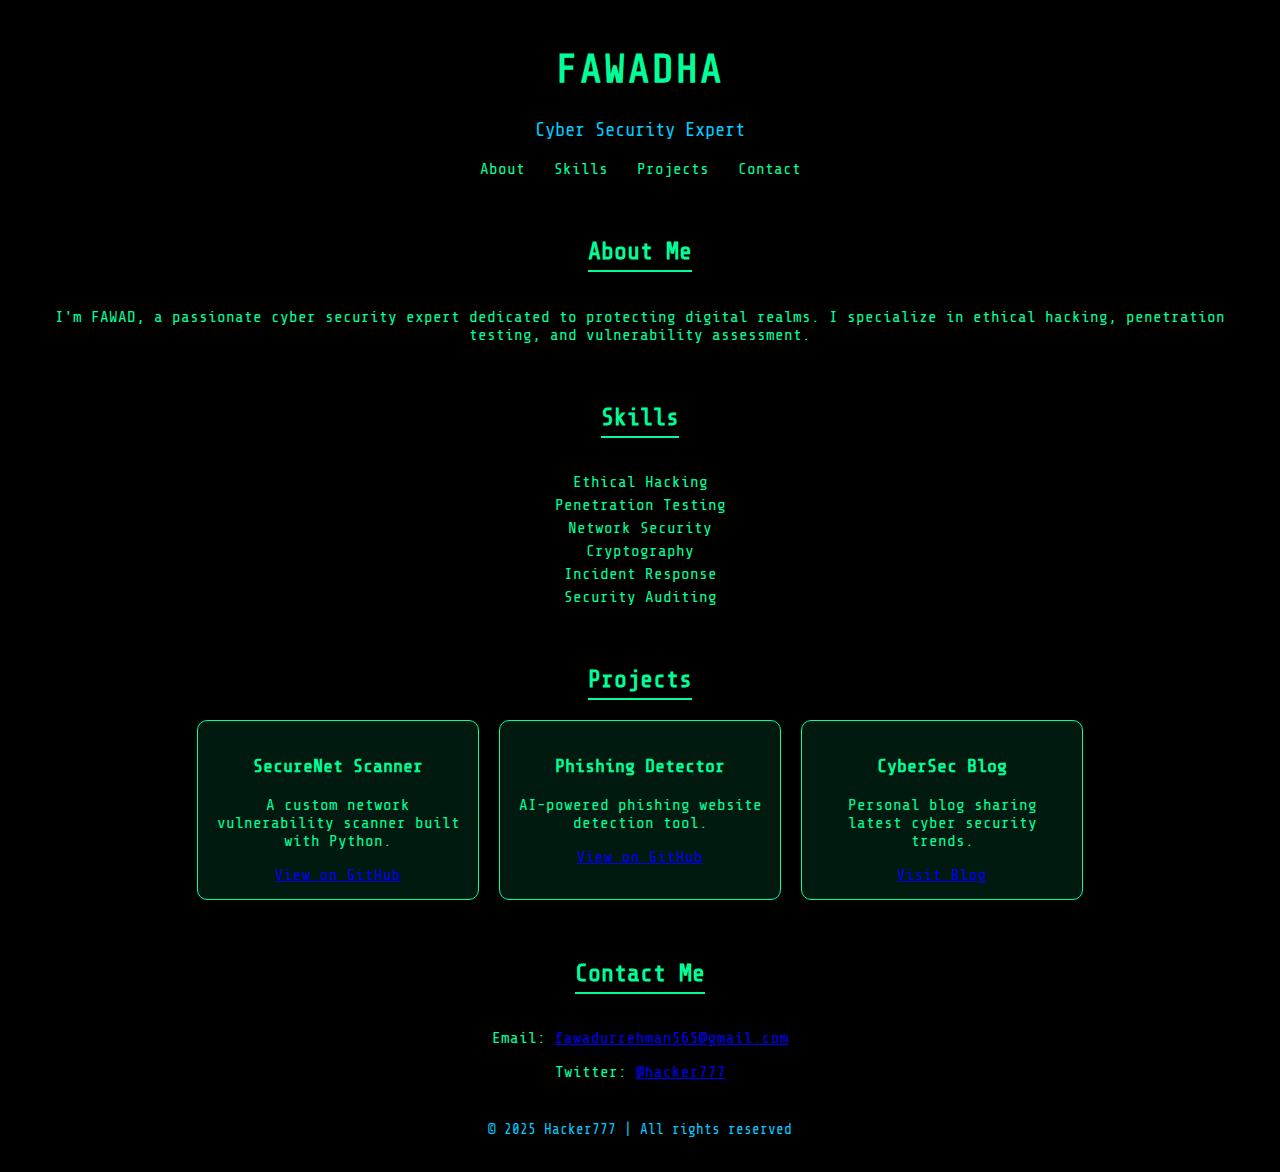
<file: index.html>
<!DOCTYPE html>
<html lang="en">
<head>
  <meta charset="UTF-8" />
  <meta name="viewport" content="width=device-width, initial-scale=1" />
  <title>HACKED| Cyber Security Expert</title>
  
  <!-- Google Fonts: Hacker style -->
  <link href="https://fonts.googleapis.com/css2?family=Share+Tech+Mono&display=swap" rel="stylesheet" />
  
  <!-- CSS -->
  <link rel="stylesheet" href="style.css" />
  
  <!-- Favicon (optional) -->
  <link rel="icon" href="https://cdn-icons-png.flaticon.com/512/3064/3064197.png" />
</head>
<body>
  <div class="container">
    <header>
      <h1>FAWAD<span>HACKER</span></h1>
      <p class="subtitle">Cyber Security Expert</p>
      <nav>
        <a href="#about">About</a>
        <a href="#skills">Skills</a>
        <a href="#projects">Projects</a>
        <a href="#contact">Contact</a>
      </nav>
    </header>

    <main>
      <section id="about">
        <h2>About Me</h2>
        <p>
          I'm FAWAD, a passionate cyber security expert dedicated to
          protecting digital realms. I specialize in ethical hacking,
          penetration testing, and vulnerability assessment.
        </p>
      </section>

      <section id="skills">
        <h2>Skills</h2>
        <ul class="skills-list">
          <li>Ethical Hacking</li>
          <li>Penetration Testing</li>
          <li>Network Security</li>
          <li>Cryptography</li>
          <li>Incident Response</li>
          <li>Security Auditing</li>
        </ul>
      </section>

      <section id="projects">
        <h2>Projects</h2>
        <div class="project-cards">
          <div class="card">
            <h3>SecureNet Scanner</h3>
            <p>A custom network vulnerability scanner built with Python.</p>
            <a href="#" target="_blank">View on GitHub</a>
          </div>
          <div class="card">
            <h3>Phishing Detector</h3>
            <p>AI-powered phishing website detection tool.</p>
            <a href="#" target="_blank">View on GitHub</a>
          </div>
          <div class="card">
            <h3>CyberSec Blog</h3>
            <p>Personal blog sharing latest cyber security trends.</p>
            <a href="#" target="_blank">Visit Blog</a>
          </div>
        </div>
      </section>

      <section id="contact">
        <h2>Contact Me</h2>
        <p>Email: <a href="mailto:fawadurrehman565@gmail.com">fawadurrehman565@gmail.com</a></p>
        <p>Twitter: <a href="https://twitter.com/hacker777" target="_blank">@hacker777</a></p>
      </section>
    </main>

    <footer>
      <p>© 2025 Hacker777 | All rights reserved</p>
    </footer>
  </div>

  <!-- JS -->
  <script src="script.js"></script>
</body>
</html>
</file>
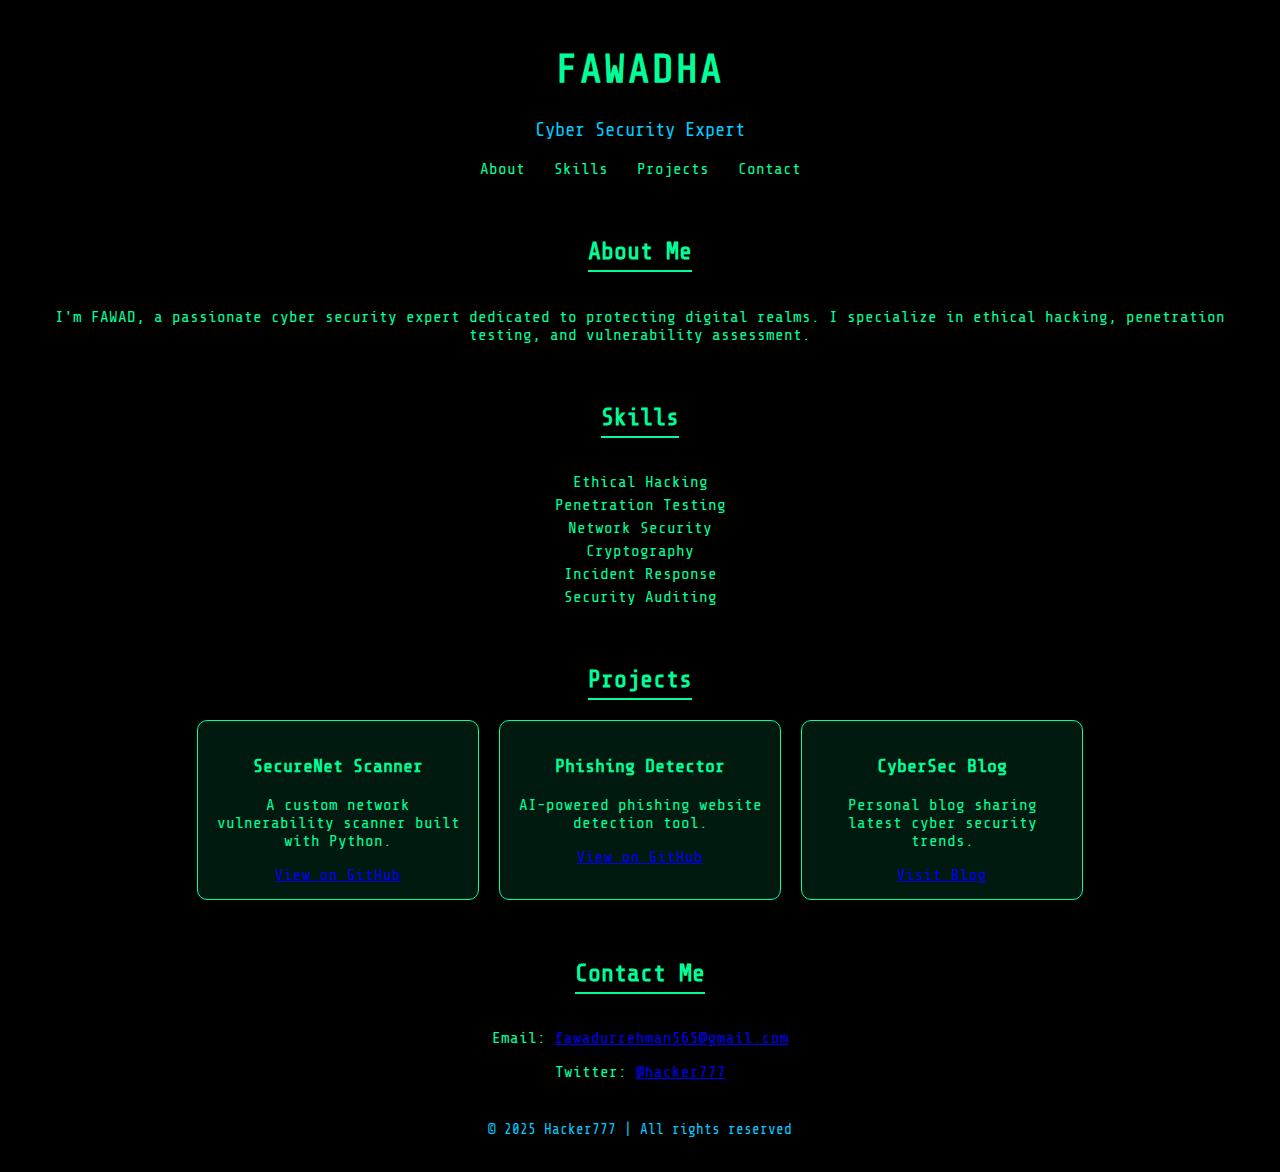
<file: my-website/index.html>
<!DOCTYPE html>
<html lang="en">
<head>
  <meta charset="UTF-8" />
  <meta name="viewport" content="width=device-width, initial-scale=1" />
  <title>HACKED | Cyber Security Expert</title>

  <!-- Google Fonts -->
  <link href="https://fonts.googleapis.com/css2?family=Share+Tech+Mono&display=swap" rel="stylesheet" />

  <!-- CSS -->
  <link rel="stylesheet" href="style.css" />

  <!-- Favicon -->
  <link rel="icon" href="https://cdn-icons-png.flaticon.com/512/3064/3064197.png" />
</head>
<body>
  <div class="container">
    <header>
      <h1>FAWAD<span>HACKER</span></h1>
      <p class="subtitle">Cyber Security Expert</p>
      <nav>
        <a href="#about">About</a>
        <a href="#skills">Skills</a>
        <a href="#projects">Projects</a>
        <a href="#contact">Contact</a>
      </nav>
    </header>

    <main>
      <section id="about">
        <h2>About Me</h2>
        <p>
          I'm FAWAD, a passionate cyber security expert dedicated to
          protecting digital realms. I specialize in ethical hacking,
          penetration testing, and vulnerability assessment.
        </p>
      </section>

      <section id="skills">
        <h2>Skills</h2>
        <ul class="skills-list">
          <li>Ethical Hacking</li>
          <li>Penetration Testing</li>
          <li>Network Security</li>
          <li>Cryptography</li>
          <li>Incident Response</li>
          <li>Security Auditing</li>
        </ul>
      </section>

      <section id="projects">
        <h2>Projects</h2>
        <div class="project-cards">
          <div class="card">
            <h3>SecureNet Scanner</h3>
            <p>A custom network vulnerability scanner built with Python.</p>
            <a href="#" target="_blank">View on GitHub</a>
          </div>
          <div class="card">
            <h3>Phishing Detector</h3>
            <p>AI-powered phishing website detection tool.</p>
            <a href="#" target="_blank">View on GitHub</a>
          </div>
          <div class="card">
            <h3>CyberSec Blog</h3>
            <p>Personal blog sharing latest cyber security trends.</p>
            <a href="#" target="_blank">Visit Blog</a>
          </div>
        </div>
      </section>

      <section id="contact">
        <h2>Contact Me</h2>
        <p>Email: <a href="mailto:fawadurrehman565@gmail.com">fawadurrehman565@gmail.com</a></p>
        <p>Twitter: <a href="https://twitter.com/hacker777" target="_blank">@hacker777</a></p>
      </section>
    </main>

    <footer>
      <p>© 2025 Hacker777 | All rights reserved</p>
    </footer>
  </div>

  <!-- JS -->
  <script src="script.js"></script>
</body>
</html>
</file>
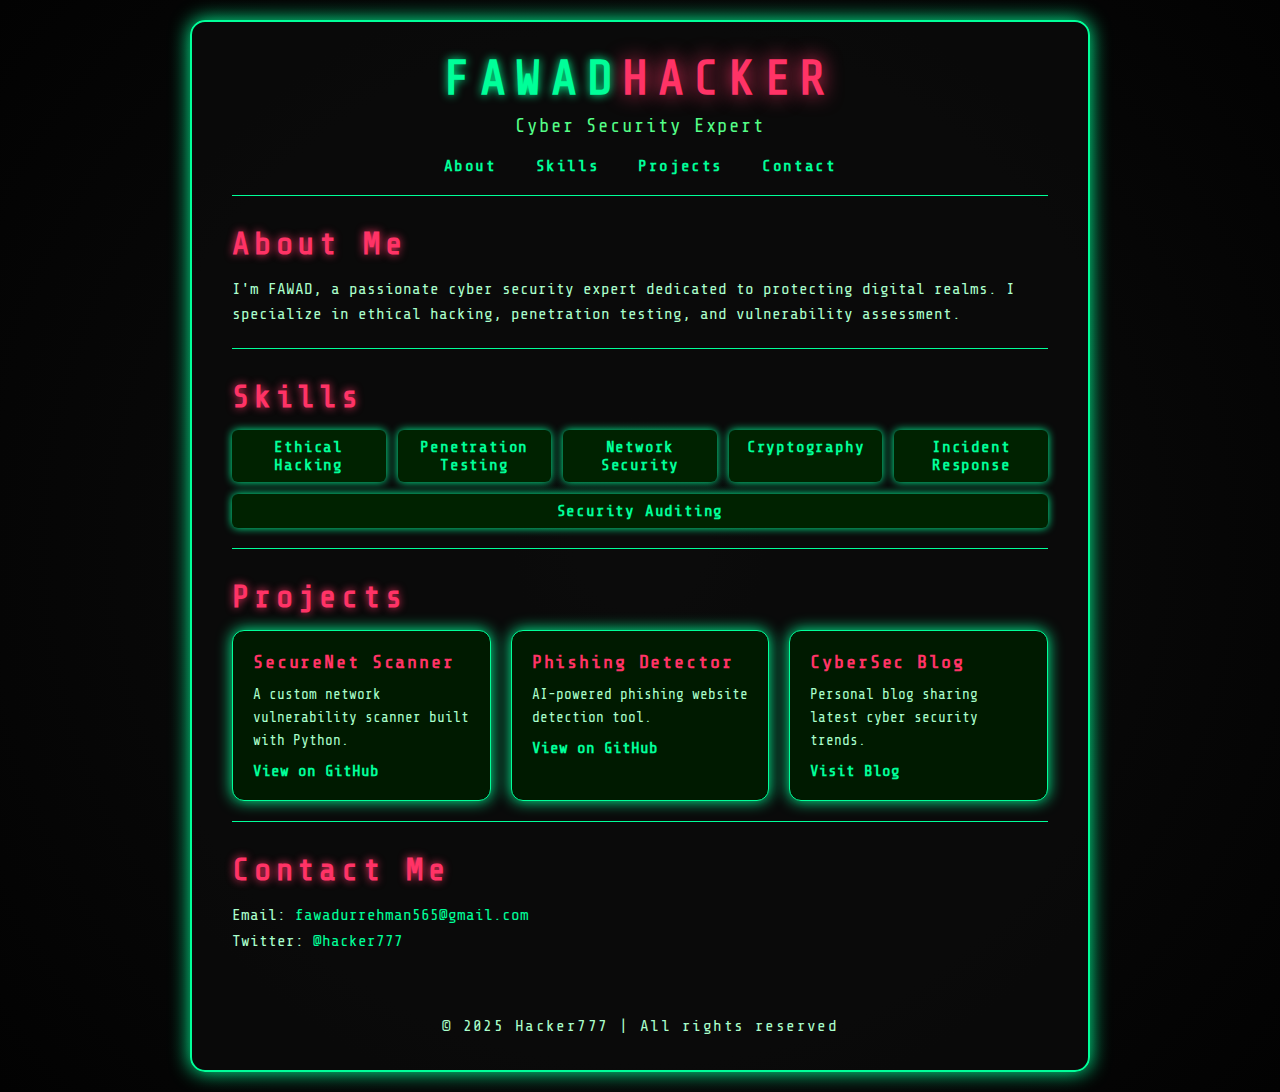
<file: Fawad's Portfolio.html>
<!DOCTYPE html>
<html lang="en">
<head>
  <meta charset="UTF-8" />
  <meta name="viewport" content="width=device-width, initial-scale=1" />
  <title>HACKED| Cyber Security Expert</title>

  <!-- Google Fonts: Hacker style -->
  <link href="https://fonts.googleapis.com/css2?family=Share+Tech+Mono&display=swap" rel="stylesheet" />

  <!-- Internal CSS -->
  <style>
    /* Reset & basics */
    * {
      margin: 0;
      padding: 0;
      box-sizing: border-box;
    }

    body {
      font-family: 'Share Tech Mono', monospace;
      background: radial-gradient(circle at center, #0f0f0f, #020202);
      color: #00ff99;
      min-height: 100vh;
      display: flex;
      justify-content: center;
      align-items: center;
      padding: 20px;
    }

    .container {
      max-width: 900px;
      background: rgba(10, 10, 10, 0.85);
      border: 2px solid #00ff99;
      border-radius: 15px;
      padding: 30px 40px;
      box-shadow: 0 0 20px #00ff99;
    }

    header {
      text-align: center;
      margin-bottom: 30px;
      border-bottom: 1px solid #00ff99;
      padding-bottom: 20px;
    }

    header h1 {
      font-size: 3rem;
      letter-spacing: 0.2em;
      color: #00ff99;
      text-shadow: 0 0 10px #00ff99;
    }

    header h1 span {
      color: #ff3366;
      text-shadow: 0 0 20px #ff3366;
    }

    .subtitle {
      font-size: 1.2rem;
      color: #55ff88;
      margin-top: 5px;
      letter-spacing: 0.1em;
    }

    nav {
      margin-top: 15px;
    }

    nav a {
      color: #00ff99;
      margin: 0 15px;
      text-decoration: none;
      font-weight: bold;
      letter-spacing: 0.1em;
      transition: color 0.3s ease;
    }

    nav a:hover {
      color: #ff3366;
      text-shadow: 0 0 8px #ff3366;
    }

    main section {
      margin-top: 30px;
      padding-bottom: 20px;
      border-bottom: 1px solid #00ff99;
    }

    main section:last-child {
      border-bottom: none;
    }

    h2 {
      font-size: 2rem;
      color: #ff3366;
      margin-bottom: 15px;
      text-shadow: 0 0 8px #ff3366;
      letter-spacing: 0.15em;
    }

    p {
      line-height: 1.6;
      font-size: 1rem;
      color: #aaffcc;
    }

    .skills-list {
      list-style-type: none;
      display: flex;
      flex-wrap: wrap;
      gap: 12px;
      margin-top: 10px;
    }

    .skills-list li {
      background: #002200;
      padding: 8px 15px;
      border-radius: 6px;
      box-shadow: 0 0 8px #00ff99;
      flex: 1 1 120px;
      text-align: center;
      font-weight: bold;
      color: #00ff99;
      letter-spacing: 0.05em;
    }

    .project-cards {
      display: flex;
      gap: 20px;
      flex-wrap: wrap;
      margin-top: 10px;
    }

    .card {
      background: #001a00;
      border: 1.5px solid #00ff99;
      border-radius: 12px;
      box-shadow: 0 0 15px #00ff99;
      padding: 20px;
      flex: 1 1 250px;
      transition: transform 0.3s ease, box-shadow 0.3s ease;
    }

    .card:hover {
      transform: translateY(-8px);
      box-shadow: 0 0 25px #ff3366;
    }

    .card h3 {
      color: #ff3366;
      margin-bottom: 10px;
      letter-spacing: 0.1em;
    }

    .card p {
      font-size: 0.9rem;
      color: #aaffcc;
      margin-bottom: 10px;
    }

    .card a {
      text-decoration: none;
      color: #00ff99;
      font-weight: bold;
      transition: color 0.3s ease;
    }

    .card a:hover {
      color: #ff3366;
      text-shadow: 0 0 6px #ff3366;
    }

    #contact p {
      font-size: 1rem;
    }

    #contact a {
      color: #00ff99;
      text-decoration: none;
      transition: color 0.3s ease;
    }

    #contact a:hover {
      color: #ff3366;
      text-shadow: 0 0 6px #ff3366;
    }

    footer {
      margin-top: 40px;
      text-align: center;
      font-size: 0.9rem;
      color: #444;
      letter-spacing: 0.1em;
    }
  </style>

  <!-- Favicon (optional) -->
  <link rel="icon" href="https://cdn-icons-png.flaticon.com/512/3064/3064197.png" />
</head>
<body>
  <div class="container">
    <header>
      <h1>FAWAD<span>HACKER</span></h1>
      <p class="subtitle">Cyber Security Expert</p>
      <nav>
        <a href="#about">About</a>
        <a href="#skills">Skills</a>
        <a href="#projects">Projects</a>
        <a href="#contact">Contact</a>
      </nav>
    </header>

    <main>
      <section id="about">
        <h2>About Me</h2>
        <p>
          I'm FAWAD, a passionate cyber security expert dedicated to
          protecting digital realms. I specialize in ethical hacking,
          penetration testing, and vulnerability assessment.
        </p>
      </section>

      <section id="skills">
        <h2>Skills</h2>
        <ul class="skills-list">
          <li>Ethical Hacking</li>
          <li>Penetration Testing</li>
          <li>Network Security</li>
          <li>Cryptography</li>
          <li>Incident Response</li>
          <li>Security Auditing</li>
        </ul>
      </section>

      <section id="projects">
        <h2>Projects</h2>
        <div class="project-cards">
          <div class="card">
            <h3>SecureNet Scanner</h3>
            <p>A custom network vulnerability scanner built with Python.</p>
            <a href="#" target="_blank">View on GitHub</a>
          </div>
          <div class="card">
            <h3>Phishing Detector</h3>
            <p>AI-powered phishing website detection tool.</p>
            <a href="#" target="_blank">View on GitHub</a>
          </div>
          <div class="card">
            <h3>CyberSec Blog</h3>
            <p>Personal blog sharing latest cyber security trends.</p>
            <a href="#" target="_blank">Visit Blog</a>
          </div>
        </div>
      </section>

      <section id="contact">
        <h2>Contact Me</h2>
        <p>Email: <a href="mailto:fawadurrehman565@gmail.com">fawadurrehman565@gmail.com</a></p>
        <p>Twitter: <a href="https://twitter.com/hacker777" target="_blank">@hacker777</a></p>
      </section>
    </main>

    <footer>
      <p>© 2025 Hacker777 | All rights reserved</p>
    </footer>
  </div>

  <!-- Internal JS -->
  <script>
    // Just a simple console message
    console.log("Welcome to Hacker777's Cyber Security Portfolio!");
  </script>
</body>
</html>
</file>
<file: style.css>
body {
  margin: 0;
  padding: 0;
  font-family: 'Share Tech Mono', monospace;
  background-color: #000;
  color: #00ff99;
  text-align: center;
}

.container {
  padding: 20px;
}

header h1 {
  font-size: 2.5em;
  letter-spacing: 2px;
}

header h1 span {
  color: #ff0066;
}

.subtitle {
  font-size: 1.2em;
  color: #00ccff;
}

nav {
  margin-top: 15px;
}

nav a {
  color: #00ff99;
  margin: 0 10px;
  text-decoration: none;
  transition: color 0.3s;
}

nav a:hover {
  color: #ff0066;
}

section {
  margin: 40px 0;
}

h2 {
  border-bottom: 2px solid #00ff99;
  display: inline-block;
  padding-bottom: 5px;
}

.skills-list {
  list-style: none;
  padding: 0;
}

.skills-list li {
  margin: 5px 0;
}

.project-cards {
  display: flex;
  flex-wrap: wrap;
  justify-content: center;
  gap: 20px;
}

.card {
  background: rgba(0, 255, 153, 0.1);
  border: 1px solid #00ff99;
  border-radius: 10px;
  width: 250px;
  padding: 15px;
  transition: transform 0.3s, background 0.3s;
}

.card:hover {
  transform: scale(1.05);
  background: rgba(255, 0, 102, 0.2);
}

footer {
  margin-top: 40px;
  font-size: 0.9em;
  color: #00ccff;
}
</file>
<file: my-website/style.css>
body {
  margin: 0;
  padding: 0;
  font-family: 'Share Tech Mono', monospace;
  background-color: #000;
  color: #00ff99;
  text-align: center;
}

.container {
  padding: 20px;
}

header h1 {
  font-size: 2.5em;
  letter-spacing: 2px;
}

header h1 span {
  color: #ff0066;
}

.subtitle {
  font-size: 1.2em;
  color: #00ccff;
}

nav {
  margin-top: 15px;
}

nav a {
  color: #00ff99;
  margin: 0 10px;
  text-decoration: none;
  transition: color 0.3s;
}

nav a:hover {
  color: #ff0066;
}

section {
  margin: 40px 0;
}

h2 {
  border-bottom: 2px solid #00ff99;
  display: inline-block;
  padding-bottom: 5px;
}

.skills-list {
  list-style: none;
  padding: 0;
}

.skills-list li {
  margin: 5px 0;
}

.project-cards {
  display: flex;
  flex-wrap: wrap;
  justify-content: center;
  gap: 20px;
}

.card {
  background: rgba(0, 255, 153, 0.1);
  border: 1px solid #00ff99;
  border-radius: 10px;
  width: 250px;
  padding: 15px;
  transition: transform 0.3s, background 0.3s;
}

.card:hover {
  transform: scale(1.05);
  background: rgba(255, 0, 102, 0.2);
}

footer {
  margin-top: 40px;
  font-size: 0.9em;
  color: #00ccff;
}
</file>
